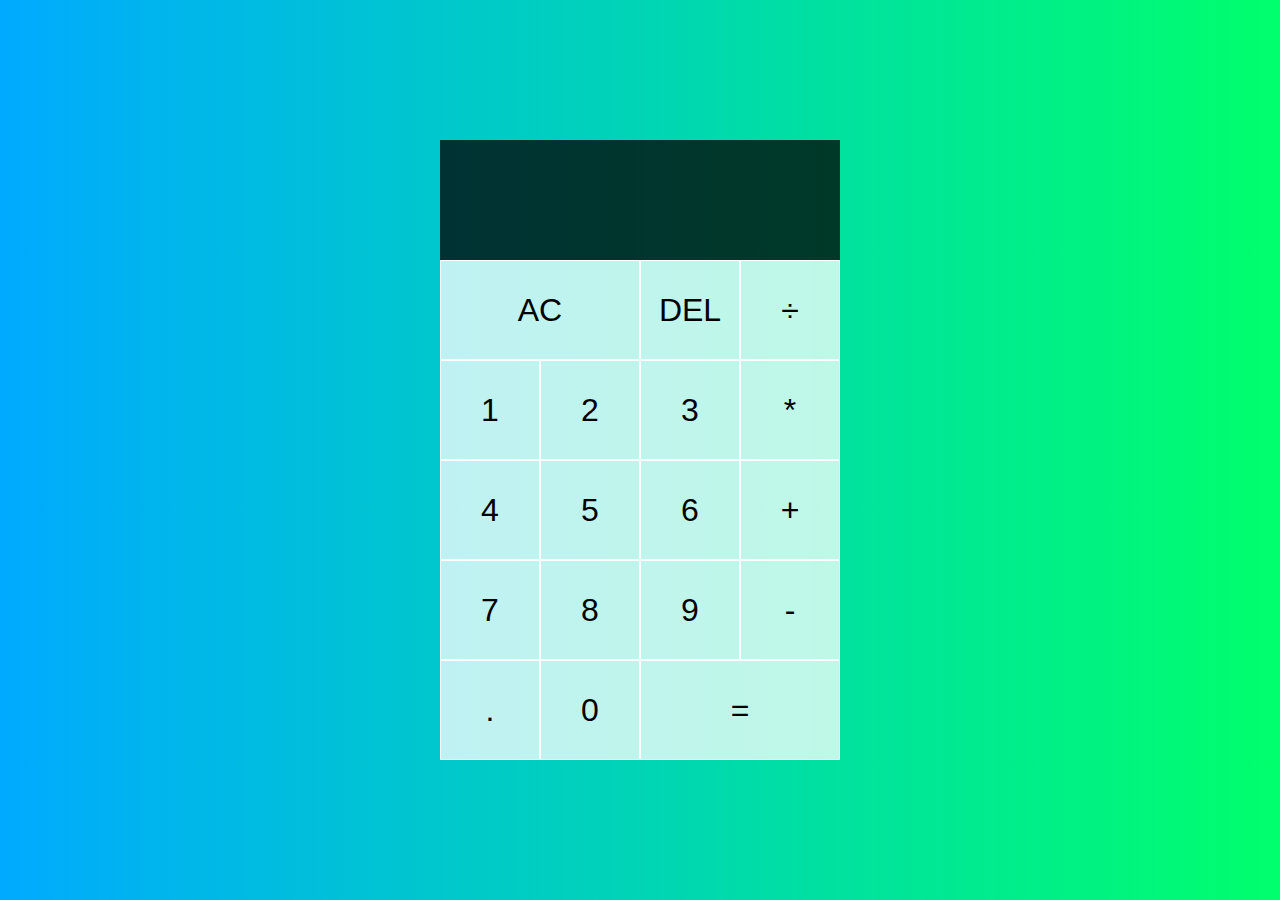
<file: Calc/index.html>
<!DOCTYPE html>
<html lang="en">
  <head>
    <meta charset="utf-8">
    <meta name="viewport" content="width=device-width, initial-scale=1.0">
    <meta http-equiv="X-UA-Compatible" content="ie=edge">
    <title>Calc</title>
    <link rel="stylesheet" href="styles.css">
    <script src="scrpt.js" defer></script>
  </head>
  <body>
    <div class="calculator-grid">
      <div class="output">
        <div data-previous-operand class="previous-operand"></div>
        <div data-current-operand class="current-operand"></div>
      </div>
      <button data-all-clear class="span-two">AC</button>
      <button data-delete>DEL</button>
      <button data-operation>÷</button>
      <button data-number>1</button>
      <button data-number>2</button>
      <button data-number>3</button>
      <button data-operation>*</button>
      <button data-number>4</button>
      <button data-number>5</button>
      <button data-number>6</button>
      <button data-operation>+</button>
      <button data-number>7</button>
      <button data-number>8</button>
      <button data-number>9</button>
      <button data-operation>-</button>
      <button data-number>.</button>
      <button data-number>0</button>
      <button data-equals class="span-two">=</button>
    </div>
  </body>
</html>
</file>
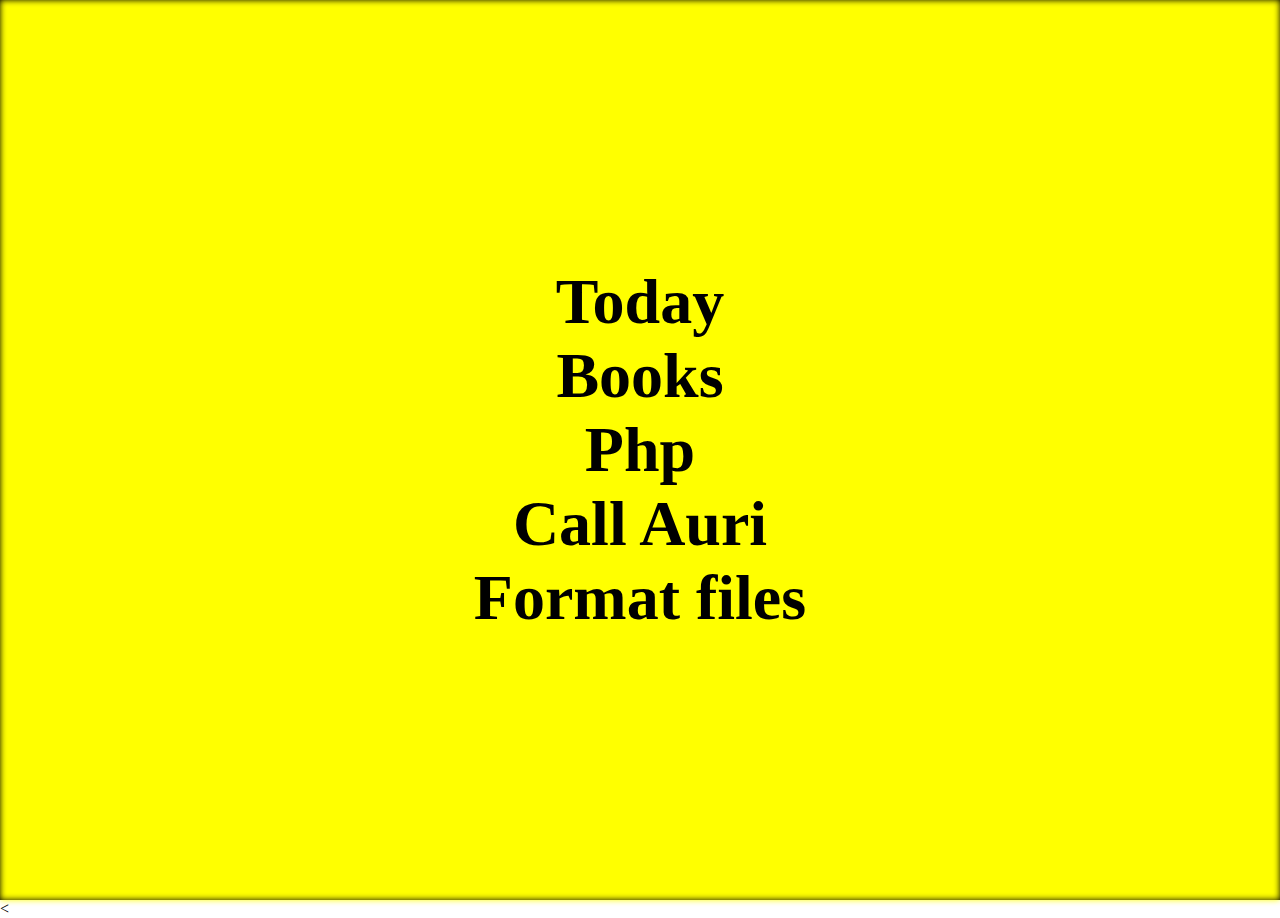
<file: Change background when hovering/index.html>
<!DOCTYPE html>
<html lang="en" dir="ltr">
  <head>
    <meta charset="utf-8">
    <title>Change background when hovering</title>
    <link rel="stylesheet" href="styles.css">
    <script  src="http://code.jquery.com/jquery-3.3.1.min.js"></script>
  </head>
  <body>
    <div class="container">
      <div id="picture"></div>
      <ul>
        <li rel="one"><a href="#" data-text='Today'>Today</a></li>
        <li rel="two"><a href="#" data-text='Books'>Books</a></li>
        <li rel="three"><a href="#" data-text='Php'>Php</a></li>
        <li rel="four"><a href="#" data-text='Call Auri'>Call Auri</a></li>
        <li rel="five"><a href="#" data-text='Format files'>Format files</a></li>
      </ul>
    </div>
    <<script type="text/javascript">
      $('ul li').hover(function(){
        $('#picture').removeClass().addClass(
          $(this).attr('rel'));
        $(this).addClass('active').siblings()
          .removeClass('active');
      });
    </script>
  </body>
</html>
</file>
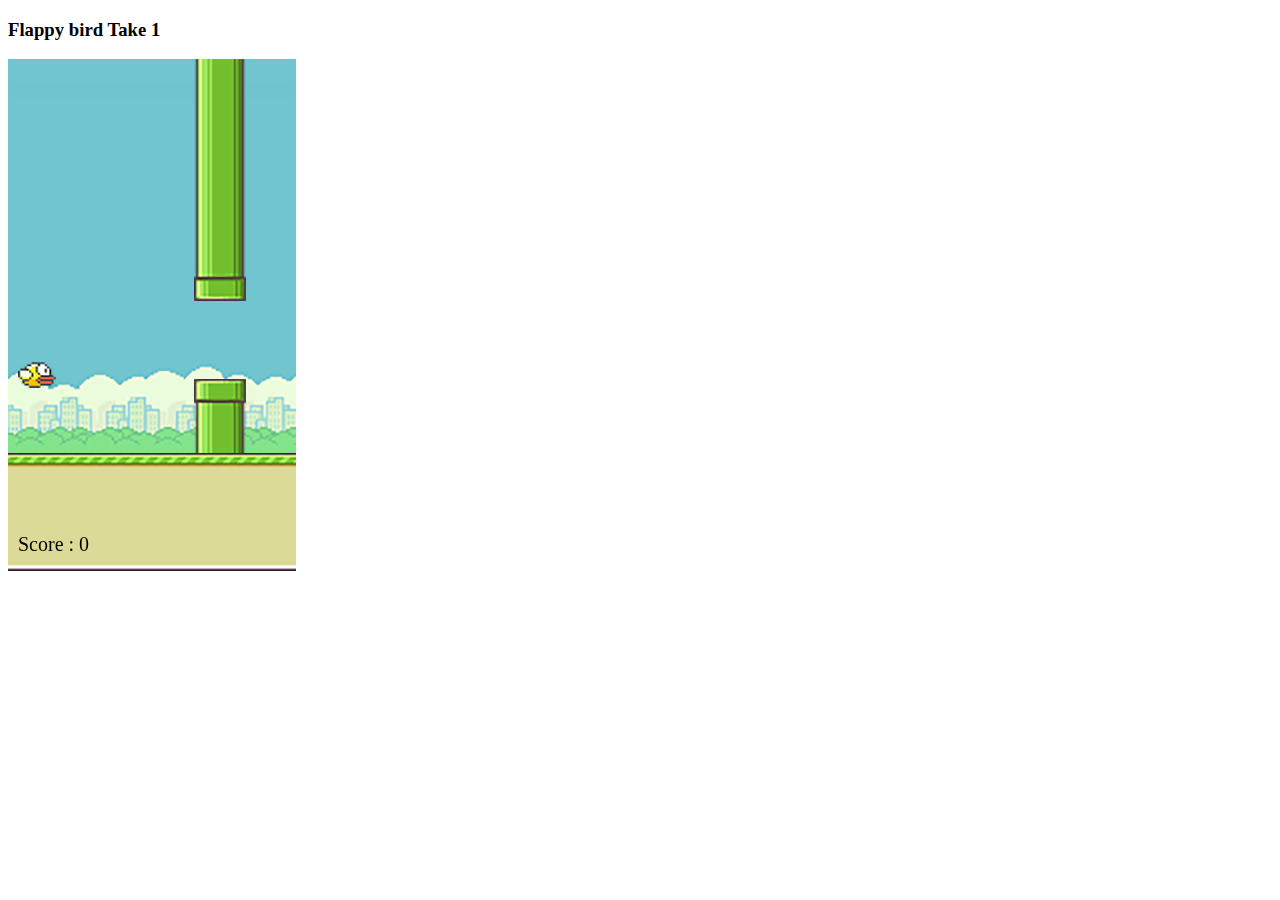
<file: Flappy Bird/index.html>
<!DOCTYPE html>
<html>
    <head>
        <meta>
        <title>Flappy Bird JS Exercise</title>
        <link rel="stylesheet" href="">
    </head>
    <body>
        <h3>Flappy bird Take 1</h3>
        <canvas id="canvas" width="288" height="512"></canvas>
        <script src="app.js"></script>
    </body>
</html>
</file>
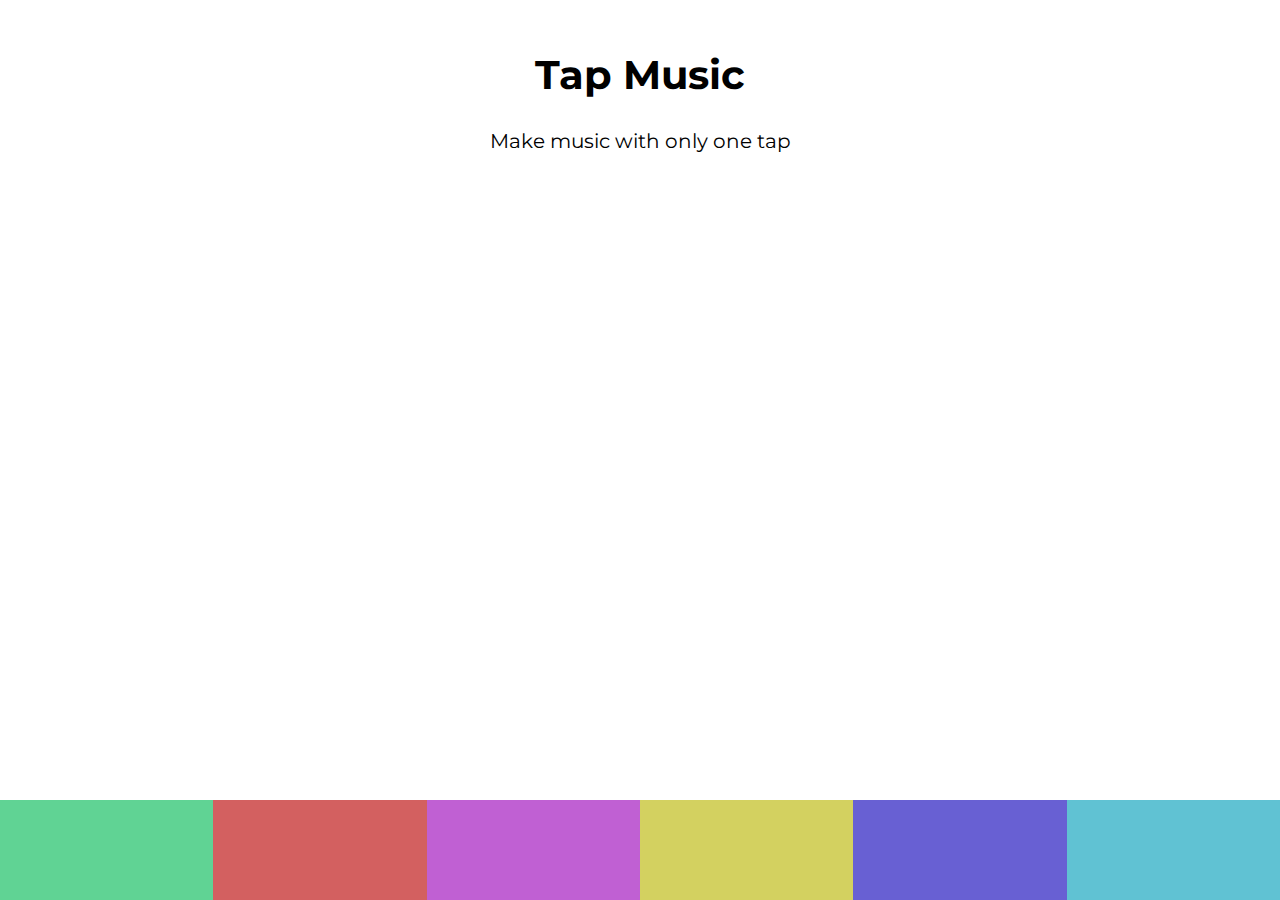
<file: Music App/index.html>
<!DOCTYPE html>
<html lang="en">
  <head>
    <meta charset="utf-8">
    <meta name="viewport" content="width=device-width, initial-scale=1.0">
    <meta http-equiv="X-UA-Compatible" content="ie=edge">
    <link rel="stylesheet" href="styles.css">
    <link href="https://fonts.googleapis.com/css?family=Montserrat&display=swap" rel="stylesheet">
    <title>Tap Music</title>
  </head>
  <body>
    <div class="app">
      <header>
        <h1>Tap Music</h1>
        <p>Make music with only one tap</p>
      </header>
      <div class="visual"></div>
      <div class="pads">
        <div class="pad1">
          <audio class="sound" src="sounds/bubbles.mp3"></audio>
        </div>
        <div class="pad2">
          <audio class="sound" src="sounds/clay.mp3"></audio>
        </div>
        <div class="pad3">
          <audio class="sound" src="sounds/confetti.mp3"></audio>
        </div>
        <div class="pad4">
          <audio class="sound" src="sounds/glimmer.mp3"></audio>
        </div>
        <div class="pad5">
          <audio class="sound" src="sounds/moon.mp3"></audio>
        </div>
        <div class="pad6">
          <audio class="sound" src="sounds/ufo.mp3"></audio>
        </div>
      </div>
    </div>
    <script src="app.js"></script>
  </body>
</html>
</file>
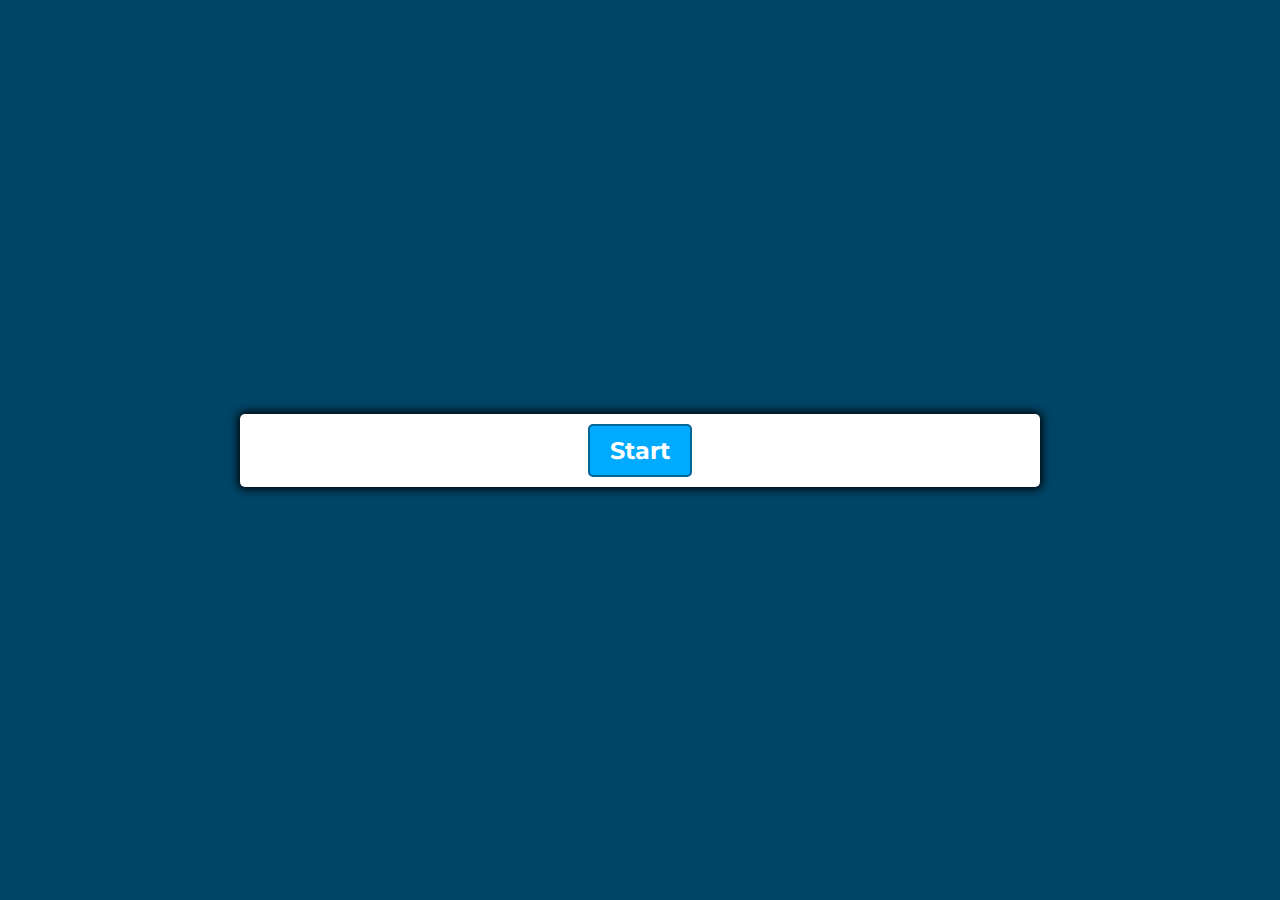
<file: Quiz app/index.html>
<!DOCTYPE html>
<html lang="en">
  <head>
    <meta charset="utf-8">
    <meta name="viewport" content="width=device-width, initial-scale=1.0">
    <meta http-equiv="X-UA-Compatible" content="ie=edge">
    <link rel="stylesheet" href="styles.css">
    <link href="https://fonts.googleapis.com/css?family=Montserrat&display=swap" rel="stylesheet">
    <script defer src="app.js"></script>
    <title>Quiz app</title>
  </head>
  <body>
    <div class="container">
      <div id="question-container" class="hide">
        <div id="question">Question</div>
        <div id="answer-buttons" class="btn-grid">
          <button class="btn">Answer 1</button>
          <button class="btn">Answer 2</button>
          <button class="btn">Answer 3</button>
          <button class="btn">Answer 4</button>
        </div>
      </div>
      <div class="controls">
        <button id="start-btn" class="start-btn btn">Start</button>
        <button id="next-btn" class="next-btn btn hide">Next</button>
      </div>
    </div>
  </body>
</html>
</file>
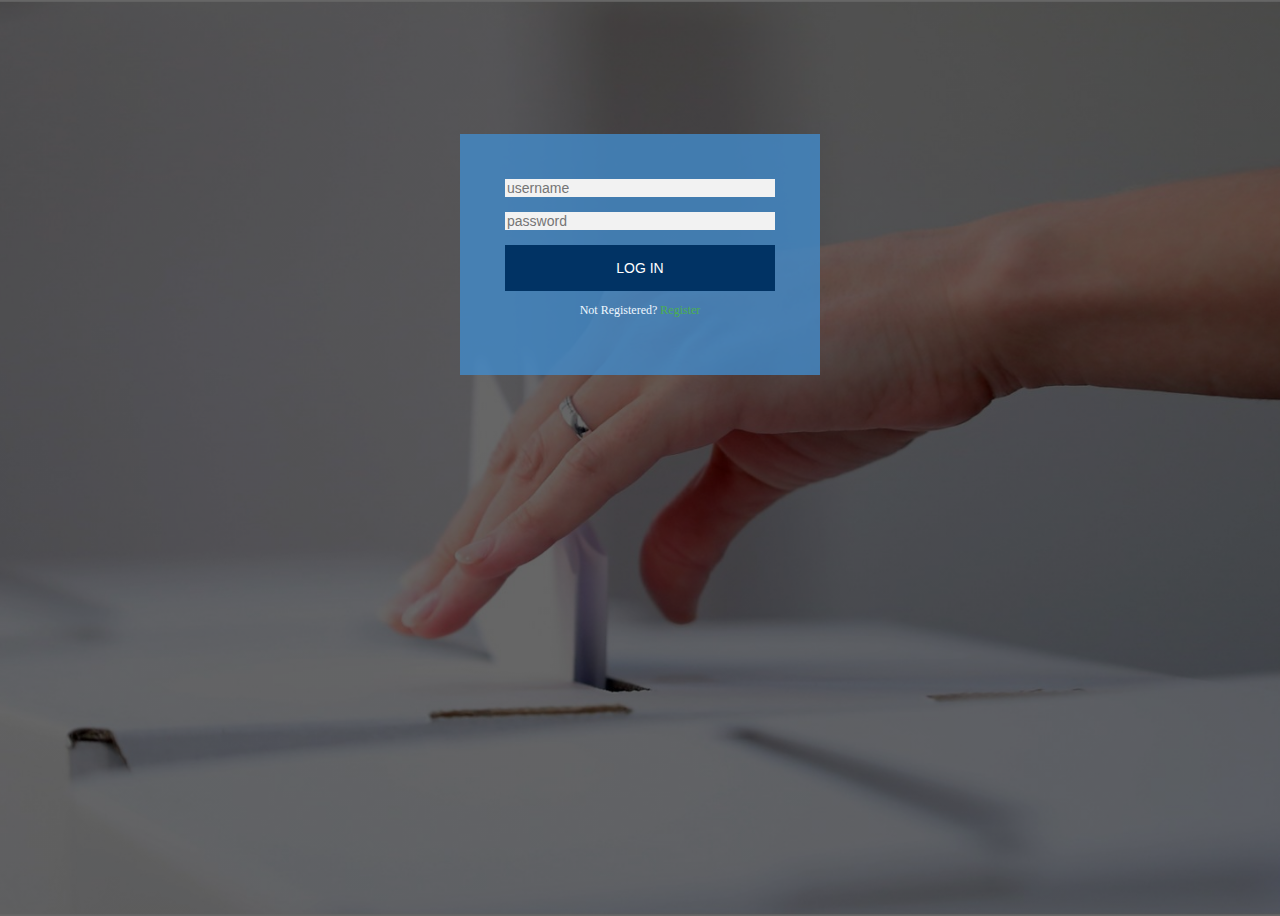
<file: Para la casa!/login.html>
<!DOCTYPE html>
<html lang="en">
  <head>
    <meta charset="utf-8">
    <title>Login and Registration</title>
    <link rel="stylesheet" href="login.css">
  </head>
  <body>
    <div class="login-page">
      <div class="form">
        <form class="register-form">
            <input type="text" placeholder="username"/>
            <input type="password" placeholder="password"/>
            <input type="email" placeholder="email"/>
            <button>Create</button>
            <p class="message">Already Registered <a href="#">Log in</a></p>
        </form>

        <form class="login-form">
          <input type="text" placeholder="username"/>
          <input type="password" placeholder="password"/>
          <button>Log in</button>
          <p class="message">Not Registered? <a href="#">Register</a></p>
        </form>
      </div>
    </div>
    <script src='https://code.jquery.com/jquery-3.2.1.min.js'></script>
    <script>
    $('.message a').click(function(){
    $('form').animate({height: "toggle", opacity: "toggle"}, "slow");
    });  
    </script>
  </body>
</html>
</file>
<file: Calc/styles.css>
*, *::before, *::after {
  box-sizing: border-box;
  font-family: arial, sans-serif;
  font-weight: normal;
}

body {
  padding: 0;
  margin: 0;
  background: linear-gradient(to right, #00aaff, #00ff6c);
}

.calculator-grid {
  display: grid;
  justify-content: center;
  align-content: center;
  min-height: 100vh;
  grid-template-columns: repeat(4, 100px);
  grid-template-rows: minmax(120px, auto) repeat(5, 100px);
}


  .calculator-grid > button {
  cursor: pointer;
  font-size: 2rem;
  border: 1px solid white;
  outline: none;
  background-color: rgba(255, 255, 255, .75);
}

.calculator-grid > button:hover {
  background-color: rgba(255, 255, 255, .9);
}

.span-two {
  grid-column: span 2;
}

.output {
  grid-column: 1 / -1;
  background-color: rgba(0, 0, 0, .75);
  display: flex;
  align-items: flex-end;
  justify-content: space-around;
  flex-direction: column;
  padding: 10px;
  word-wrap: break-word;
  word-break: break-all;
}

.output .previous-operand {
  color: rgba(255, 255, 255, .75);
  font-size: 1.5rem;
}

.output .current-operand {
  color: white;
  font-size: 2.5rem;
}
</file>
<file: Change background when hovering/styles.css>
body {
  margin: 0;
  padding: 0;
  font-family: consolas;
}

.container {
  display: grid;
  align-items: center;
  width: 100%;
  height: 100vh;
  background: #000;
}

.container ul {
  margin: 0 auto;
  padding: 0;
  text-align: center;
  display: flex;
  list-style: none;
  flex-direction: column;
  width: fit-content;
}

.container ul li {
  position: relative;
  list-style: none;
}

.container ul li a {
  position: relative;
  text-decoration: none;
  font-size: 4em;
  color: #000;
  font-weight: 700;
  transition: 0.5s;
}

.container ul li a:before{
  content: attr(data-text);
  position: absolute;
  top: 0;
  left: 0;
  width: 0;
  overflow: hidden;
  color: #fff;
  transition: width 0.5s;
  white-space: nowrap;
}
.container ul li a:hover:before,
.container ul li.active a:before {
  width: 100%;
}

.container #picture {
  position: absolute;
  top: 0;
  left: 0;
  width: 100%;
  height: 100vh;
  transition: 0.5s;
  background: #ff0;
  filter: blur(3px);
}

.container #picture.one {
  background: url(To_do.jpg);
  background-size: cover;
}

.container #picture.two {
  background: url(classbook.jpg);
  background-size: cover;
}

.container #picture.three {
  background: url(phpcode.jpg);
  background-size: cover;
}

.container #picture.four {
  background: url(calling.jpg);
  background-size: cover;
}

.container #picture.five {
  background: url(delete.jpg);
  background-size: cover;
}
</file>
<file: Music App/styles.css>
* {
  margin: 0;
  padding: 0;
  box-sizing: border-box;
}

body {
  font-family: 'Montserrat', sans-serif;
}

.app {
  height: 100vh;
  display: flex;
  flex-direction: column;
  justify-content: space-between;
  align-items: center;
}

header h1 {
  margin: 50px 0px 30px 0px;
  text-align: center;
  font-size: 40px;
}

header p {
  font-size: 20px;
}

.pads {
  background-color: lightblue;
  width: 100%;
  display: flex;
}

.pads > div {
  height: 100px;
  width: 100px;
  flex: 1;
}

.pad1 {
  background-color: #60d394;
}

.pad2 {
  background-color: #d36060;
}

.pad3 {
  background-color: #c060d3;
}

.pad4 {
  background-color: #d3d160;
}

.pad5 {
  background-color: #6860d3;
}

.pad6 {
  background-color: #60c2d3;
}

.visual > div {
  position: absolute;
  height: 50px;
  width: 50px;
  border-radius: 50%;
  bottom: 0%;
  left: 20%;
  bottom: 0%;
  z-index: -1;
}

@keyframes jump {
  0% {
    bottom: 0%;
    left: 20%;
  }
  50% {
    bottom: 50%;
    left: 50%;
  }
  100% {
    bottom: 0%;
    left: 80%;
  }
}

.visual > div {
  position: absolute;
  height: 50px;
  width: 50px;
  border-radius: 50%;
  bottom: 0%;
}
</file>
<file: Quiz app/styles.css>
*, *::before, *::after {
  box-sizing: border-box;
  font-family: 'Montserrat', sans-serif;
}



:root {
  --hue-neutral: 200;
  --hue-wrong: 0;
  --hue-correct: 145;
}

body {
  --hue: var(--hue-neutral);
  padding: 0;
  margin: 0;
  display: flex;
  width: 100vw;
  height: 100vh;
  justify-content: center;
  align-items: center;
  background-color: hsl(var(--hue), 100%, 20%);
}

body.correct {
  --hue: var(--hue-correct);
}

body.wrong {
  --hue: var(--hue-wrong);
}

.container {
  width: 800px;
  max-width: 80%;
  background-color: white;
  border-radius: 5px;
  padding: 10px;
  box-shadow: 0 0 10px 2px;
}

.btn-grid {
  display: grid;
  grid-template-columns: repeat(2, auto);
  gap: 10px;
  margin: 20px 0;
}

.btn {
  --hue: var(--hue-neutral);
  border: 2px solid hsl(var(--hue), 100%, 30%);
  background-color: hsl(var(--hue), 100%, 50%);
  border-radius: 5px;
  padding: 5px 10px;
  color: white;
  outline: none;
}

btn:hover {
  border-color: black;
}

.btn.correct {
  --hue: var(--hue-correct);
  color: black;
}

.btn.wrong {
  --hue: var(--hue-wrong);
}

.start-btn, .next-btn {
  font-size: 1.5rem;
  font-weight: bold;
  padding: 10px 20px;
}

.controls {
  display: flex;
  justify-content: center;
  align-items: center;
}

.hide {
  display: none;
}
</file>
<file: Para la casa!/login.css>
body {
  background-image: linear-gradient(rgba(0,0,0,0.6), rgba(0,0,0,0.6)), url(vote.jpg) ;
  height: 100vh;
  background-size: cover;
  background-position: center;
}

.login-page {
  width: 360px;
  padding: 10% 0 0;
  margin: auto;
}

.form {
  position: relative;
  z-index: 1;
  background: rgba(66, 139, 202, 0.8);
  max-width: 360px;
  margin: 0 auto 100px;
  padding: 45px;
  text-align: center;
}

.form input {
  font-family: "Roboto", sans-serif;
  outline: 1;
  background: #f2f2f2;
  width: 100%;
  border: 0;
  margin: 0 0 15px;
  box-sizing: border-box;
  font-size: 14px;
}

.form button {
  font-family: "Roboto", sans-serif;
  text-transform: uppercase;
  outline: 0;
  background: #013364; /*Please change this horrid button color afterwards*/
  width: 100%;
  border: 0;
  padding: 15px;
  color: #ffffff;
  font-size: 14px;
  cursor: pointer;
}

.form button:hover,.form button:active{
  background: #43a047;
}

.form .message {
  margin: 15px, 0 0;
  color: aliceblue;
  font-size: 12px;
}

.form .message a{
  color: #4caf50;
  text-decoration: none;
}

.form .register-form {
  display: none;
}
</file>
